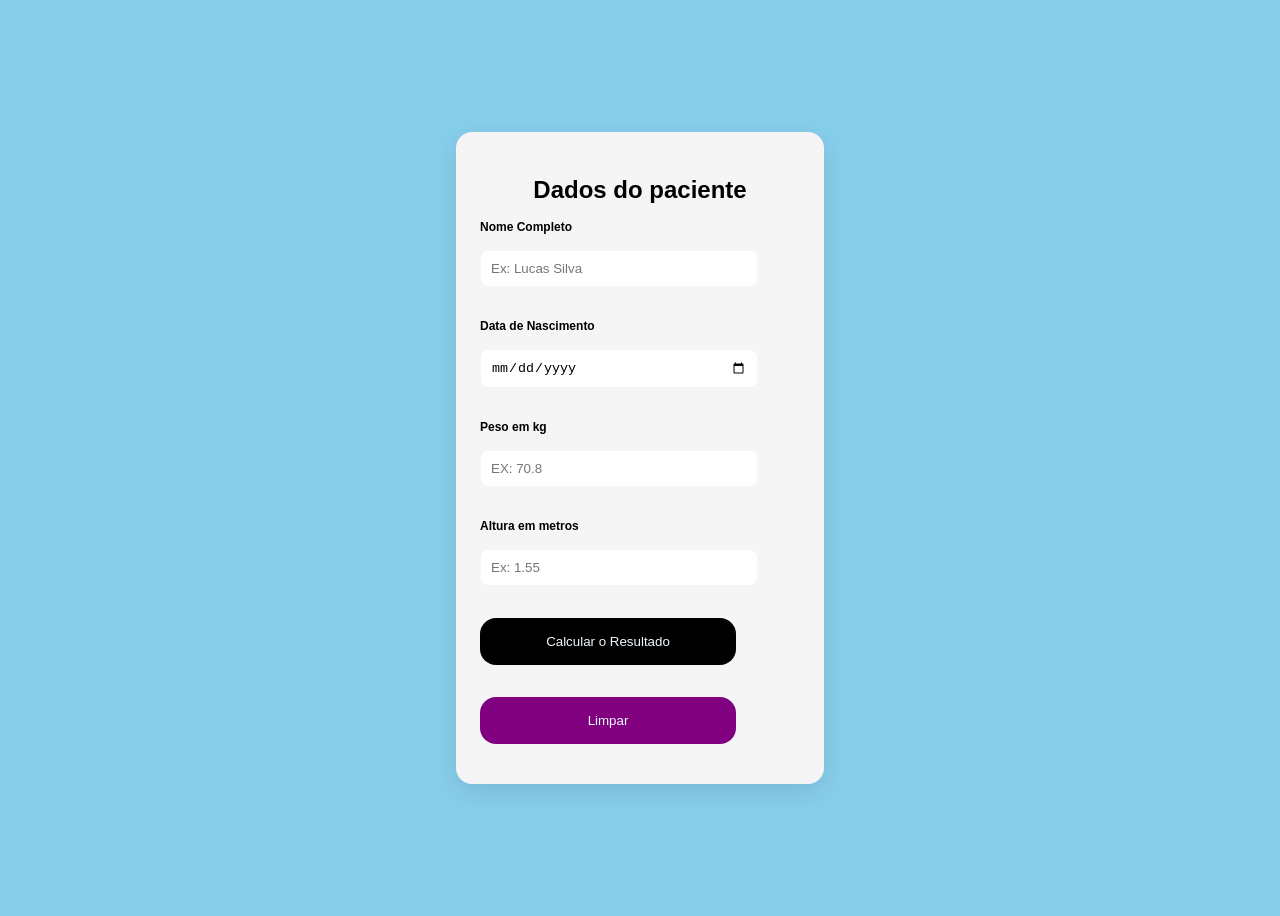
<file: index.html>
<!DOCTYPE html>
<html lang="pt-BR">
<head>
    <meta charset="UTF-8">
    <meta name="viewport" content="width=device-width, initial-scale=1.0">
    <title>Calculadora IMC</title>
    <!-- favicon-->
     <link rel = "icon" type = "image/png" href = "images/favicon.png">
     <!-- CSS -->
      <link rel = "stylesheet" href = "CSS/estilo.css">
</head>
<body>
    <div class = "formulario">
        <h2> Dados do paciente</h2>
        <form id="formIMC" onsubmit="processaCalculo(event)">
            <label for = "nome"> Nome Completo </label>
            <input type = "text" id = "nome" placeholder = "Ex: Lucas Silva" minlength = "3" maxlength = "50" required title = "Infome seu nome completo">

            <label for ="nascimento"> Data de Nascimento</label>
            <input type = "date" id = "nascimento" required>

            <label for = "peso"> Peso em kg </label>
            <input Type = "number" id = "peso" step = "0.1" min = "0" max = "300" placeholder = "EX: 70.8" title = "Informe o seu peso em kg" required >

            <label for = "altura"> Altura em metros </label>
            <input type = "number" id = "altura" step="0.01" min = "0.90" max = "2.80" placeholder = "Ex: 1.55" title = "Infome sua altura em metros" required >

            <button type = "submit"> Calcular o Resultado </button>
            <button type = "reset" class="limpar" > Limpar </button>
        </form>
    </div>

    <div id = "resultado">

    </div>    
    <!-- Carregando o JS -->
     <script src = "js/script.js"></script>
</body>

</html>
</file>
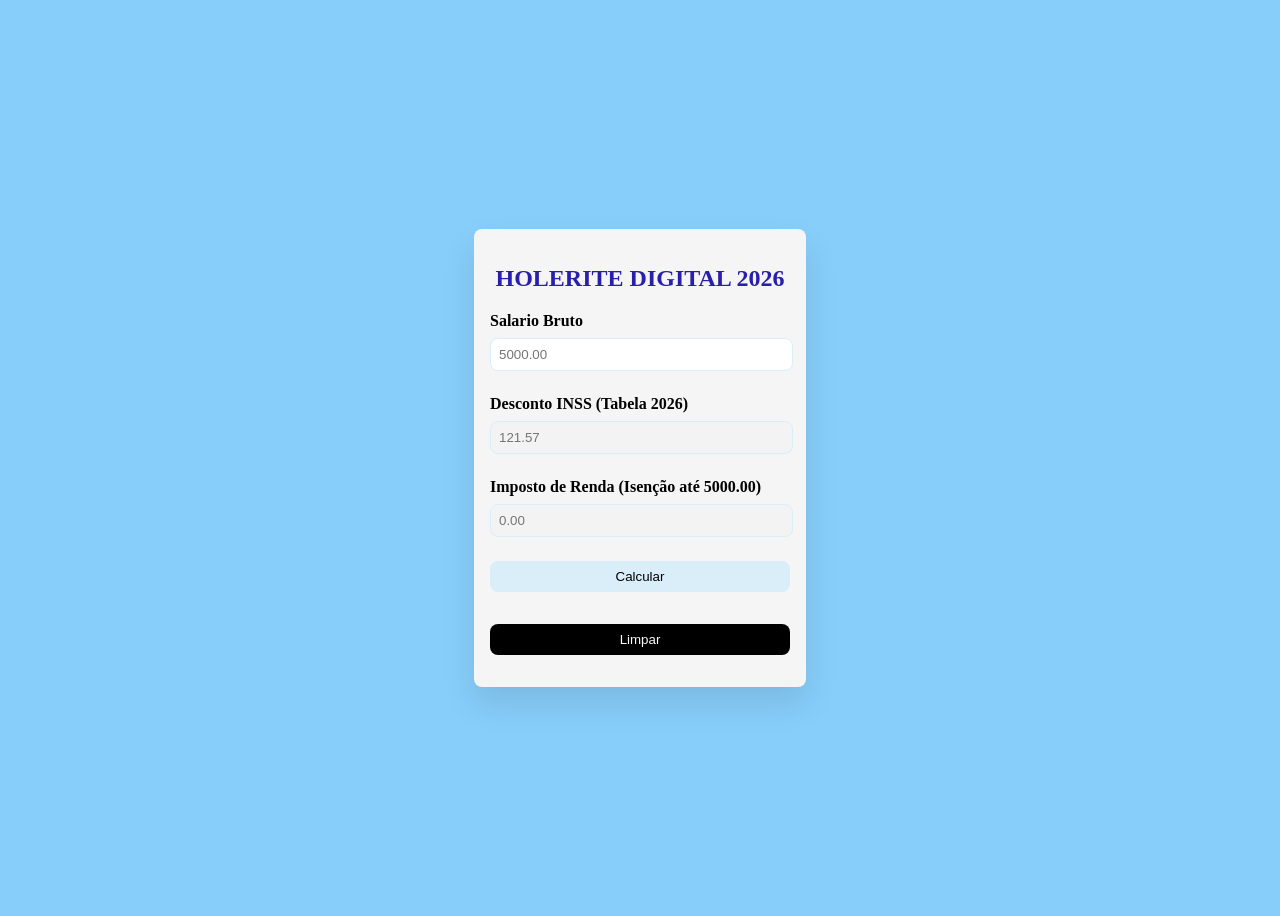
<file: Calculadora IRRF/index.html>
<!DOCTYPE html>
<html lang="pt-BR">
<head>
    <meta charset="UTF-8">
    <meta name="viewport" content="width=device-width, initial-scale=1.0">
    <title>Calculadora IR</title>
    <!--Adicionando logo para o cabeçalho da pagina.-->
    <link rel = "icon" type="image/png" href="IRlogo.png">
    <!--Adicionando o css do cabeçalho.-->
    <link rel ="stylesheet" href="CSS/estilo.css">
</head>
<body>
    <form class="formulario" id="formulario" >
        <h2>HOLERITE DIGITAL 2026</h2>
        <label for="salarioBruto">Salario Bruto</label>
        <input type="number" id="salarioBruto" step="0.01" min="0.00" max="50000.00" placeholder="5000.00" required title="Digite seu salario">

        <label for="inss">Desconto INSS (Tabela 2026)</label>
        <input type="number" id="inss" min="121.57" max="988.09" placeholder="121.57" disabled>
        
        <label for="irrf">Imposto de Renda (Isenção até 5000.00)</label>
        <input type="number" id="irrf" min="0.00" max="6603.27" placeholder="0.00" disabled>

        <button type="button" id = "botaoCalcular">Calcular</button>
        <button type="button" id="botaoLimpar" class="limpar">Limpar</button>
    

        <div id="resultado"></div>

    
    </form>


    <!--Carregando o js fora do formulario-->

    <script src="js/script.js"></script>


</body>
</html>
</file>
<file: CSS/estilo.css>
/* Arquivo de estilo do projeto */

body {
    background: skyblue ;
    color: black;
    font-family: sans-serif, Arial, Verdana;
    display: flex;
    justify-content: center;
    align-items: center;
    height: 100vh;
}

h2 {
    text-align: center;
    color: black;
    margin-bottom: 16px;
}

label {
    display: block;
    margin-top: 16px;
    font-weight: bold;
    font-size: 12px;
}

input {
    width: 80%;
    padding: 10px;
    margin-top: 16px;
    margin-bottom: 16px;
    border: 1px solid whitesmoke;
    border-radius: 8px;
}

button {
    width: 80%;
    background: black;
    color: aliceblue;
    padding: 16px;
    border: none;
    border-radius: 16px;
    margin-top: 16px;
    margin-bottom: 16px;
    cursor: grab;
}

button:hover {
    background: darkred;
}

.limpar {
    background: purple;
}

.limpar:hover {
    background: darkred;
}

.formulario {
    background: whitesmoke;
    padding: 24px;
    border-radius: 16px;
    box-shadow: 0 8px 24px rgba(0, 0, 0, 0.1);
    width: 320px;
}

#resultado {
    margin-top: 24px;
    padding: 16px;
    background: whitesmoke;
    border-left: 4px solid blue;
    display: none;
}
</file>
<file: Calculadora IRRF/CSS/estilo.css>
body{
background: lightskyblue;
color: black;
font-family: 'Times New Roman', Times, serif;
display: flex;
justify-content: center;
align-items: center;
height: 100vh;
}

h2{
    text-align: center;
    color: rgb(41, 31, 173);
    border-bottom: 32px;
}

label{
    display: block;
    font-weight: bold;
    font-size: 16px;
    margin-top: 16px;
}

input{
    padding: 8px;
    margin-top: 8px;
    margin-bottom: 8px;
    width: 95%;
    border: 1px solid #DAEEFA;
    border-radius: 8px;
}

button{
    background: #DAEEFA;
    color: black;
    padding: 8px;
    border: none;
    border-radius: 8px;
    margin-top: 16px;
    margin-bottom: 16px;
    width: 100%;
    cursor: pointer;
}

button:hover{
    background: #9F9DFA;
}

.limpar{
    background: #000000;
    color: rgb(250, 250, 250);
}

.limpar:hover{
    background: rgb(63, 59, 255);
}

.formulario{
    background: whitesmoke;
    padding: 16px;
    border-radius: 8px;
    box-shadow: 0 16px 32px rgba(0, 0, 0, 0.1);
    width: 300px;
}

#resultado{
    margin-top: 16px;
    padding: 16px;
    background: lightblue;
    border-left: 4px solid lightskyblue;
    display:none;
}
</file>
